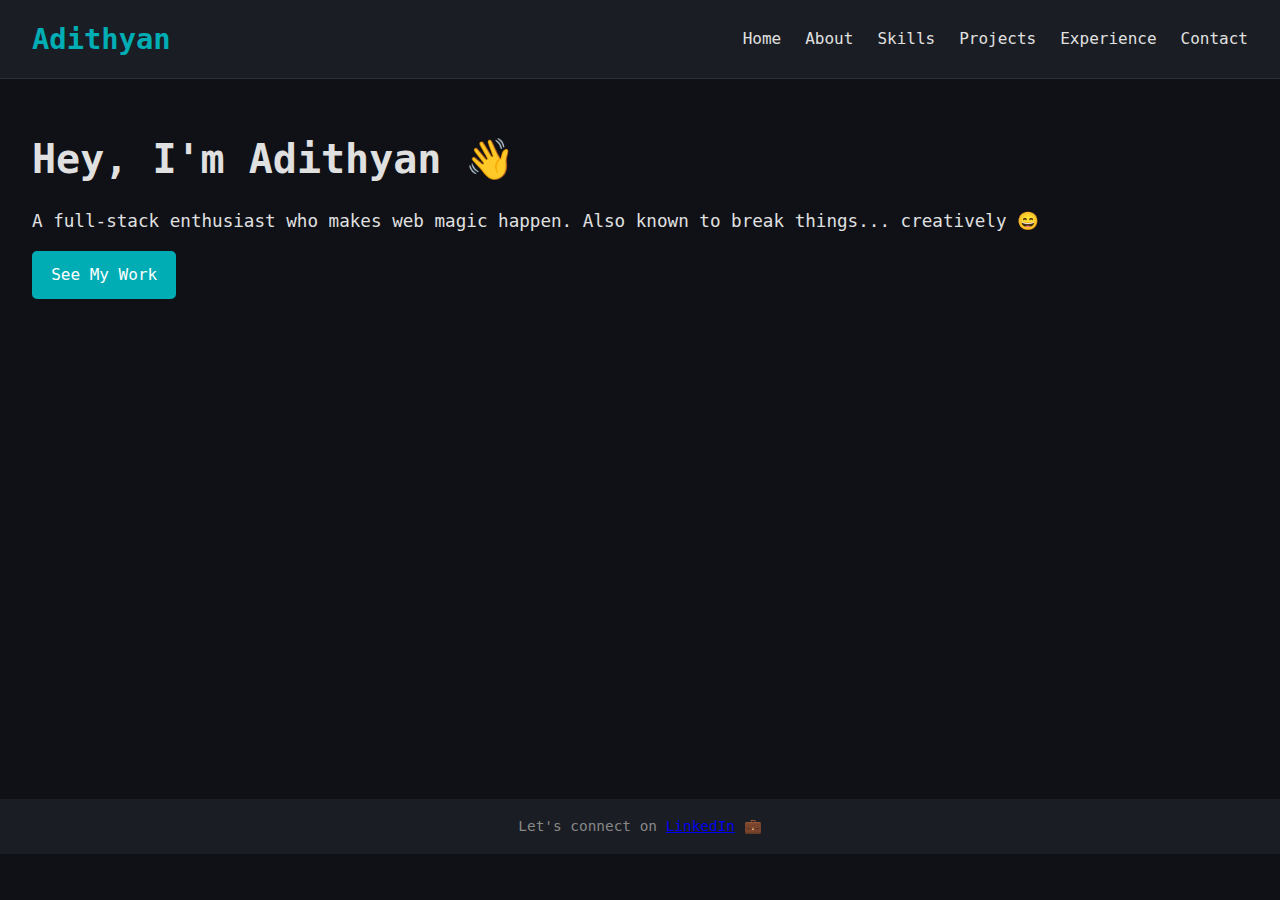
<file: index.html>
<!DOCTYPE html>
<html lang="en">
<head>
  <meta charset="UTF-8" />
  <meta name="viewport" content="width=device-width, initial-scale=1.0"/>
  <title>Adithyan | Developer Portfolio</title>
  <link rel="stylesheet" href="styles.css" />
  

</head>
<body>
  <header>
    <nav class="navbar">
      <div class="logo">Adithyan</div>
      <ul class="nav-links">
        <li><a href="index.html">Home</a></li>
        <li><a href="about.html">About</a></li>
        <li><a href="skills.html">Skills</a></li>
        <li><a href="projects.html">Projects</a></li>
        <li><a href="experience.html">Experience</a></li>
        <li><a href="contact.html">Contact</a></li>
      </ul>
    </nav>
  </header>

  <section class="hero">
    <div class="hero-text">
      <h1>Hey, I'm Adithyan 👋</h1>
      <p>A full-stack enthusiast who makes web magic happen. Also known to break things... creatively 😄</p>
      <a href="projects.html" class="btn">See My Work</a>
    </div>
    <div class="hero-img">
     
    </div>
  </section>

  <footer>
    <p>Let's connect on <a href="https://www.linkedin.com/in/adithyan-santhakumar-084314280/" target="_blank">LinkedIn</a> 💼</p>
  </footer>
</body>
</html>
</file>
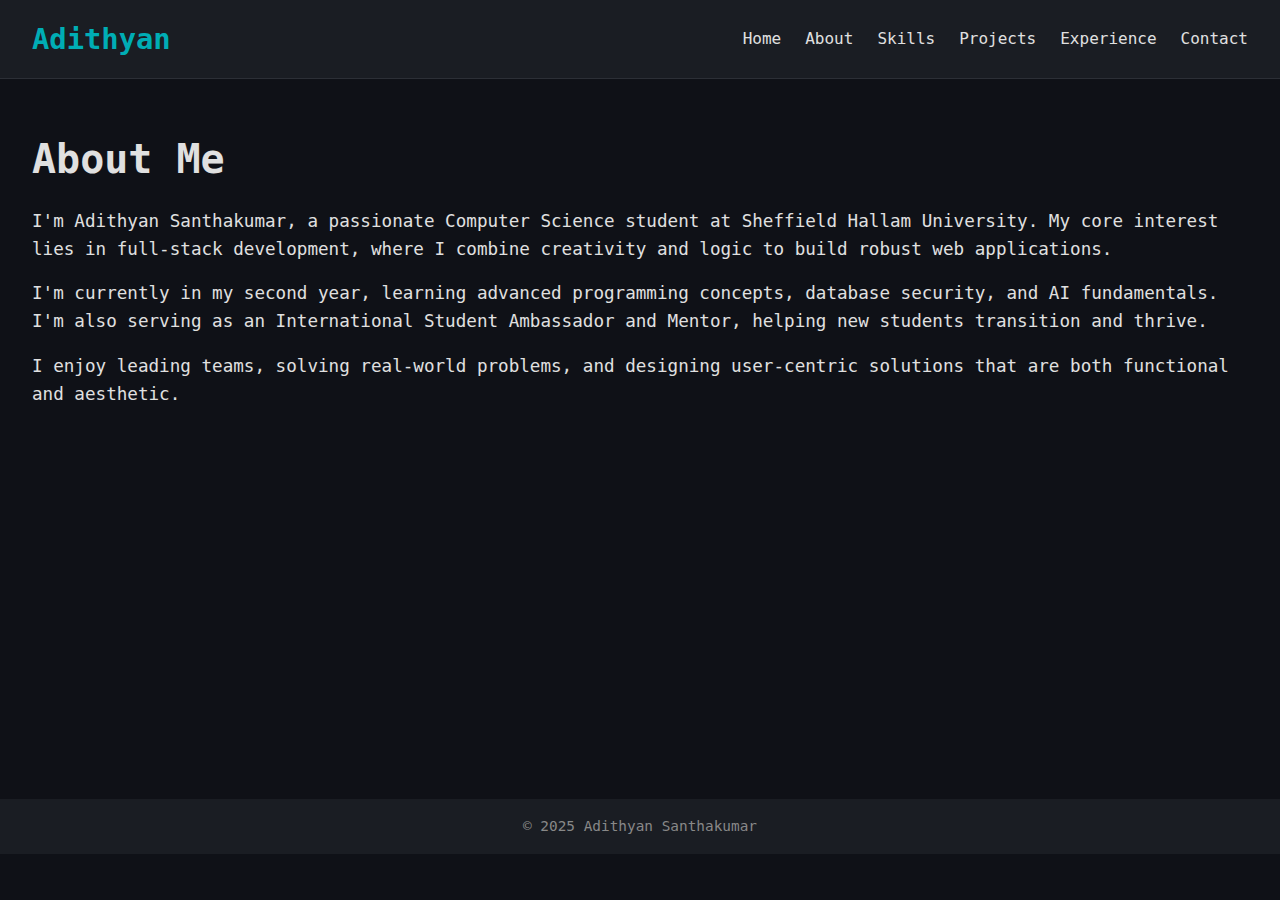
<file: about.html>
<!DOCTYPE html>
<html lang="en">
<head>
  <meta charset="UTF-8">
  <meta name="viewport" content="width=device-width, initial-scale=1.0"/>
  <title>About | Adithyan</title>
  <link rel="stylesheet" href="styles.css" />
</head>
<body>
  <header class="navbar">
    <div class="logo">Adithyan</div>
    <ul class="nav-links">
      <li><a href="index.html">Home</a></li>
      <li><a href="about.html">About</a></li>
      <li><a href="skills.html">Skills</a></li>
      <li><a href="projects.html">Projects</a></li>
      <li><a href="experience.html">Experience</a></li>
      <li><a href="contact.html">Contact</a></li>
    </ul>
  </header>
  <main class="content">
    <h1>About Me</h1>
    <p>I'm Adithyan Santhakumar, a passionate Computer Science student at Sheffield Hallam University. My core interest lies in full-stack development, where I combine creativity and logic to build robust web applications.</p>
    <p>I'm currently in my second year, learning advanced programming concepts, database security, and AI fundamentals. I'm also serving as an International Student Ambassador and Mentor, helping new students transition and thrive.</p>
    <p>I enjoy leading teams, solving real-world problems, and designing user-centric solutions that are both functional and aesthetic.</p>
  </main>
  <footer>
    <p>&copy; 2025 Adithyan Santhakumar</p>
  </footer>
</body>
</html>
</file>
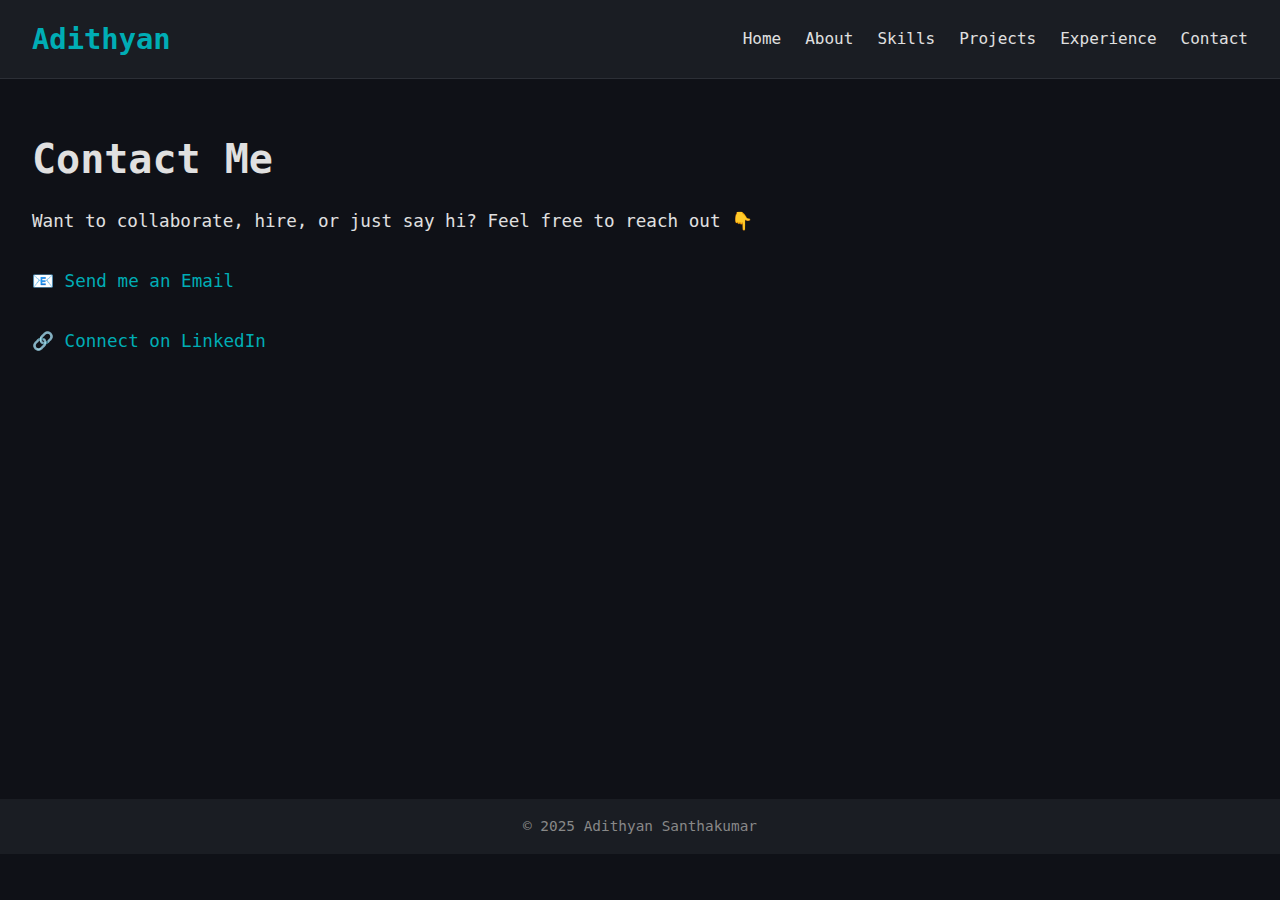
<file: contact.html>
<!DOCTYPE html>
<html lang="en">
<head>
  <meta charset="UTF-8" />
  <meta name="viewport" content="width=device-width, initial-scale=1.0"/>
  <title>Contact | Adithyan</title>
  <link rel="stylesheet" href="styles.css" />
</head>
<body>
  <header class="navbar">
    <div class="logo">Adithyan</div>
    <ul class="nav-links">
      <li><a href="index.html">Home</a></li>
      <li><a href="about.html">About</a></li>
      <li><a href="skills.html">Skills</a></li>
      <li><a href="projects.html">Projects</a></li>
      <li><a href="experience.html">Experience</a></li>
      <li><a href="contact.html" class="active">Contact</a></li>
    </ul>
  </header>

  <main class="content">
    <h1>Contact Me</h1>
    <p>Want to collaborate, hire, or just say hi? Feel free to reach out 👇</p>

    <div class="contact-info">
      <p><a href="mailto:adithyankmr@gmail.com">📧 Send me an Email</a></p>
      <p><a href="https://www.linkedin.com/in/adithyan-santhakumar-084314280/" target="_blank">🔗 Connect on LinkedIn</a></p>
    </div>
  </main>

  <footer>
    <p>&copy; 2025 Adithyan Santhakumar</p>
  </footer>
</body>
</html>
</file>
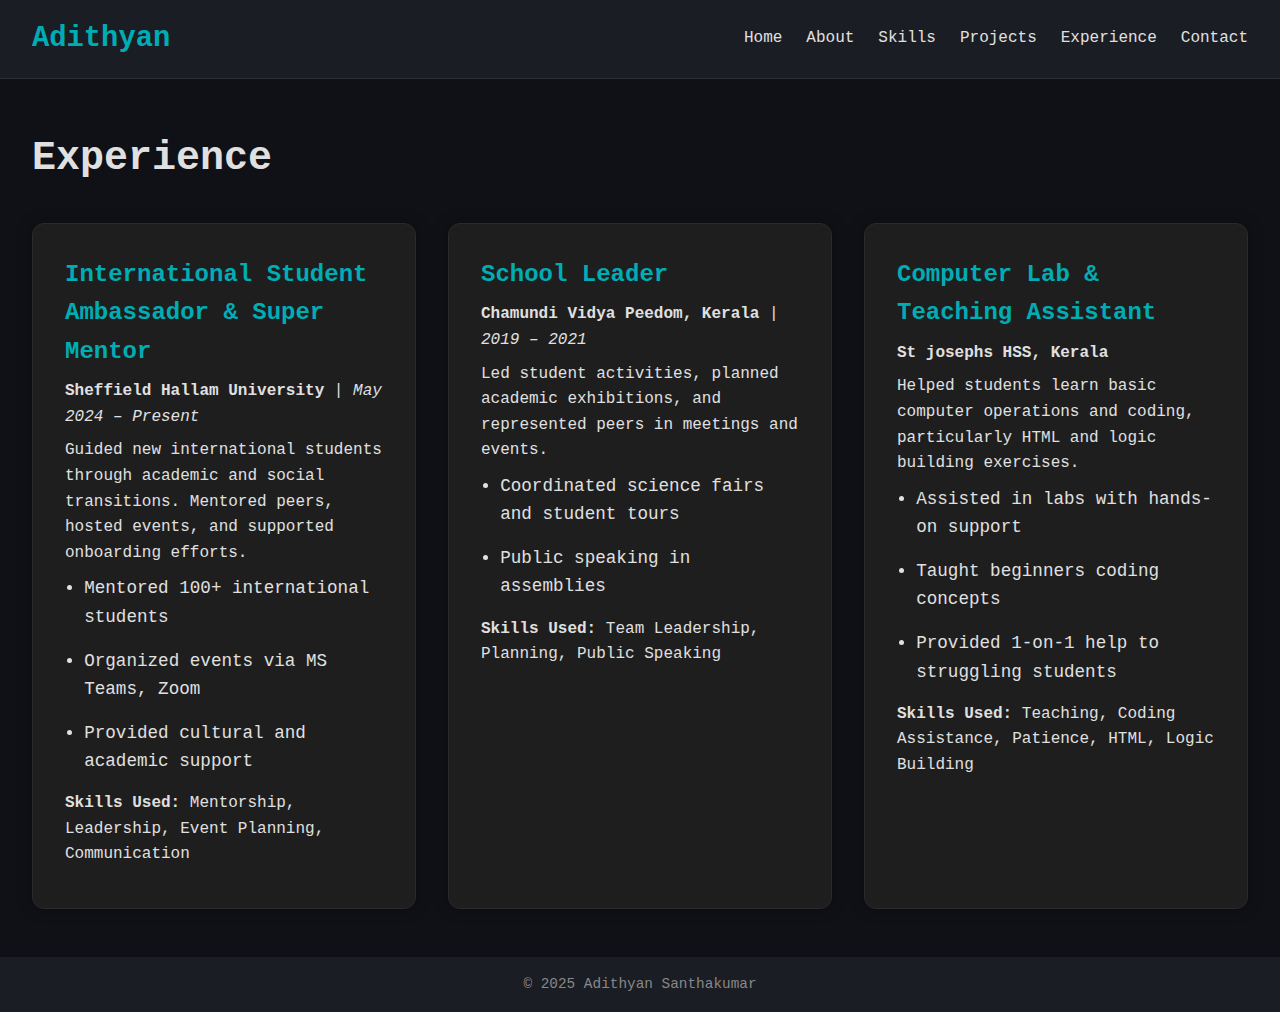
<file: experience.html>
<!DOCTYPE html>
<html lang="en">
<head>
  <meta charset="UTF-8" />
  <meta name="viewport" content="width=device-width, initial-scale=1.0"/>
  <title>Experience | Adithyan</title>
  <link rel="stylesheet" href="styles.css" />
</head>
<body>
  <header class="navbar">
    <div class="logo">Adithyan</div>
    <ul class="nav-links">
      <li><a href="index.html">Home</a></li>
      <li><a href="about.html">About</a></li>
      <li><a href="skills.html">Skills</a></li>
      <li><a href="projects.html">Projects</a></li>
      <li><a href="experience.html" class="active">Experience</a></li>
      <li><a href="contact.html">Contact</a></li>
    </ul>
  </header>

  <main class="content">
    <h1>Experience</h1>

    <div class="experience-grid">

      <div class="experience-card">
        <h2>International Student Ambassador & Super Mentor</h2>
        <p><strong>Sheffield Hallam University</strong> | <em>May 2024 – Present</em></p>
        <p>Guided new international students through academic and social transitions. Mentored peers, hosted events, and supported onboarding efforts.</p>
        <ul>
          <li>Mentored 100+ international students</li>
          <li>Organized events via MS Teams, Zoom</li>
          <li>Provided cultural and academic support</li>
        </ul>
        <p><strong>Skills Used:</strong> Mentorship, Leadership, Event Planning, Communication</p>
      </div>

      <div class="experience-card">
        <h2>School Leader</h2>
        <p><strong>Chamundi Vidya Peedom, Kerala</strong> | <em>2019 – 2021</em></p>
        <p>Led student activities, planned academic exhibitions, and represented peers in meetings and events.</p>
        <ul>
          <li>Coordinated science fairs and student tours</li>
          <li>Public speaking in assemblies</li>
        </ul>
        <p><strong>Skills Used:</strong> Team Leadership, Planning, Public Speaking</p>
      </div>

      <div class="experience-card">
        <h2>Computer Lab & Teaching Assistant</h2>
        <p><strong>St josephs HSS, Kerala</strong></p>
        <p>Helped students learn basic computer operations and coding, particularly HTML and logic building exercises.</p>
        <ul>
          <li>Assisted in labs with hands-on support</li>
          <li>Taught beginners coding concepts</li>
          <li>Provided 1-on-1 help to struggling students</li>
        </ul>
        <p><strong>Skills Used:</strong> Teaching, Coding Assistance, Patience, HTML, Logic Building</p>
      </div>

    </div>
  </main>

  <footer>
    <p>&copy; 2025 Adithyan Santhakumar</p>
  </footer>
</body>
</html>
</file>
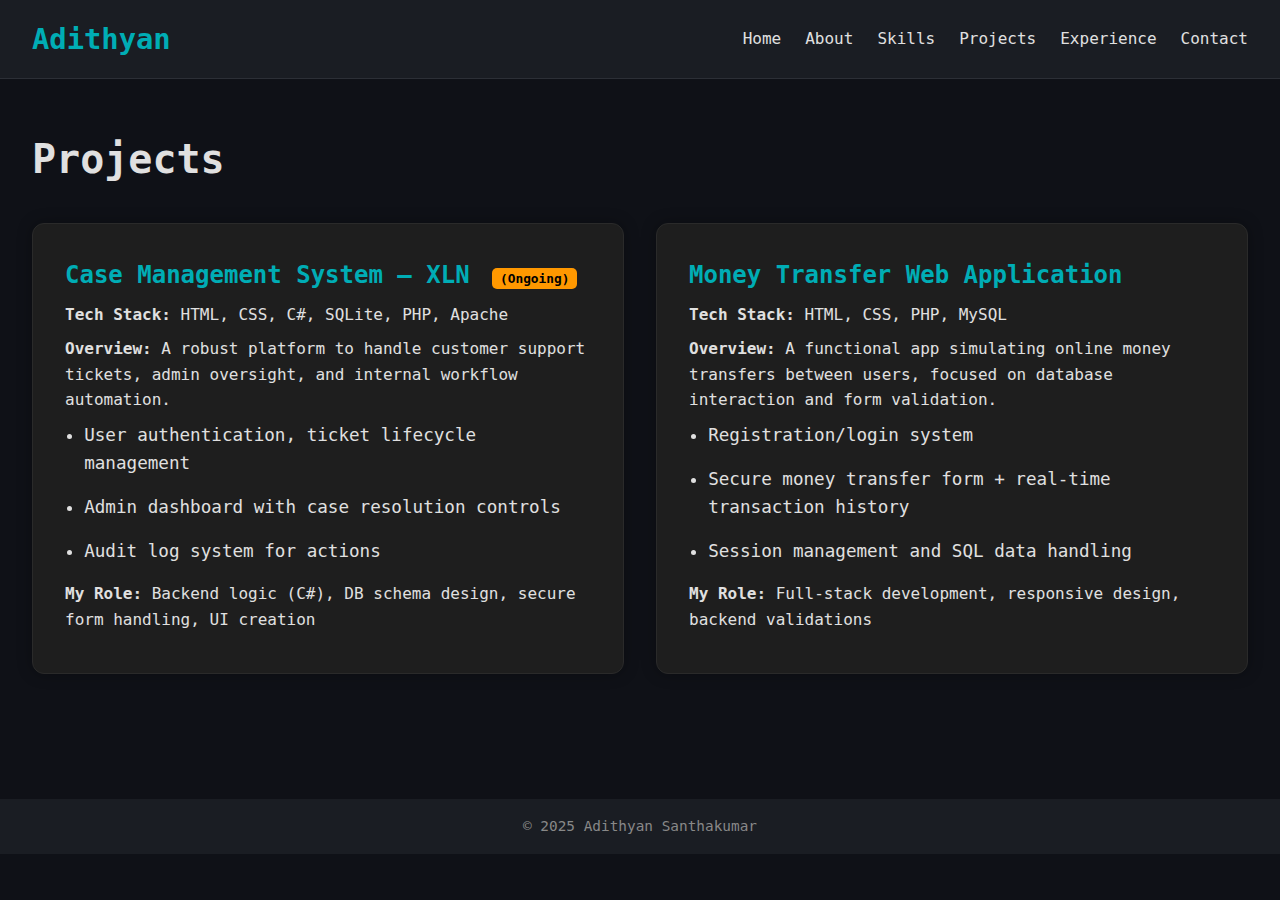
<file: projects.html>
<!DOCTYPE html>
<html lang="en">
<head>
  <meta charset="UTF-8" />
  <meta name="viewport" content="width=device-width, initial-scale=1.0"/>
  <title>Projects | Adithyan</title>
  <link rel="stylesheet" href="styles.css" />
</head>
<body>
  <header class="navbar">
    <div class="logo">Adithyan</div>
    <ul class="nav-links">
      <li><a href="index.html">Home</a></li>
      <li><a href="about.html">About</a></li>
      <li><a href="skills.html">Skills</a></li>
      <li><a href="projects.html">Projects</a></li>
      <li><a href="experience.html">Experience</a></li>
      <li><a href="contact.html">Contact</a></li>
    </ul>
  </header>

  <main class="content">
    <h1>Projects</h1>

    <div class="project-grid">
      <!-- Project 1 -->
      <div class="project-card">
        <h2>Case Management System – XLN <span class="tag">(Ongoing)</span></h2>
        <p><strong>Tech Stack:</strong> HTML, CSS, C#, SQLite, PHP, Apache</p>
        <p><strong>Overview:</strong> A robust platform to handle customer support tickets, admin oversight, and internal workflow automation.</p>
        <ul>
          <li>User authentication, ticket lifecycle management</li>
          <li>Admin dashboard with case resolution controls</li>
          <li>Audit log system for actions</li>
        </ul>
        <p><strong>My Role:</strong> Backend logic (C#), DB schema design, secure form handling, UI creation</p>
      </div>

      <!-- Project 2 -->
      <div class="project-card">
        <h2>Money Transfer Web Application</h2>
        <p><strong>Tech Stack:</strong> HTML, CSS, PHP, MySQL</p>
        <p><strong>Overview:</strong> A functional app simulating online money transfers between users, focused on database interaction and form validation.</p>
        <ul>
          <li>Registration/login system</li>
          <li>Secure money transfer form + real-time transaction history</li>
          <li>Session management and SQL data handling</li>
        </ul>
        <p><strong>My Role:</strong> Full-stack development, responsive design, backend validations</p>
      </div>
    </div>
  </main>

  <footer>
    <p>&copy; 2025 Adithyan Santhakumar</p>
  </footer>
</body>
</html>
</file>
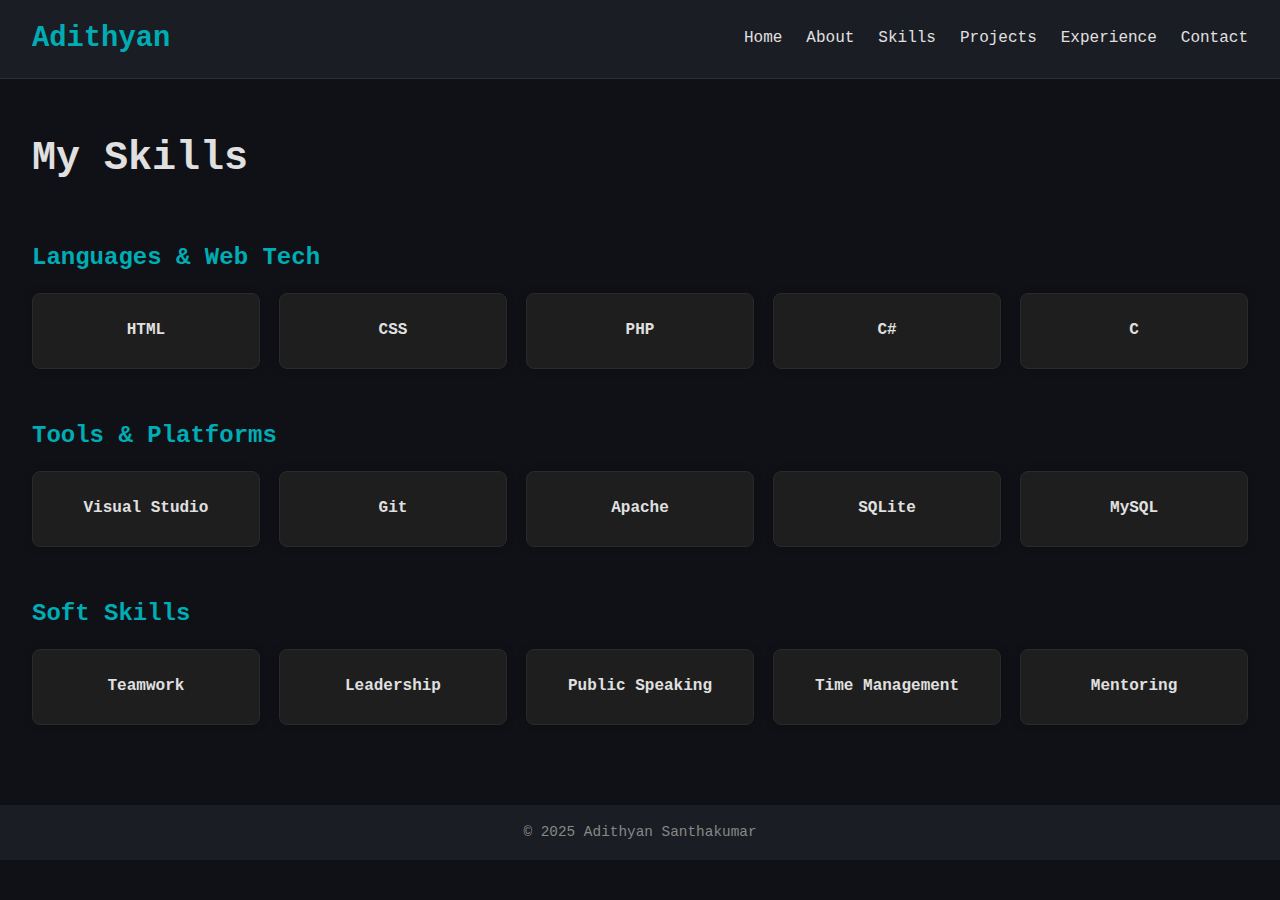
<file: skills.html>
<!DOCTYPE html>
<html lang="en">
<head>
  <meta charset="UTF-8" />
  <meta name="viewport" content="width=device-width, initial-scale=1.0"/>
  <title>Skills | Adithyan</title>
  <link rel="stylesheet" href="styles.css" />
</head>
<body>
  <header class="navbar">
    <div class="logo">Adithyan</div>
    <ul class="nav-links">
      <li><a href="index.html">Home</a></li>
      <li><a href="about.html">About</a></li>
      <li><a href="skills.html" class="active">Skills</a></li>
      <li><a href="projects.html">Projects</a></li>
      <li><a href="experience.html">Experience</a></li>
      <li><a href="contact.html">Contact</a></li>
    </ul>
  </header>

  <main class="content">
    <h1>My Skills</h1>

    <!-- Languages -->
    <h2 class="skill-section-title">Languages & Web Tech</h2>
    <div class="skills-grid">
      <div class="skill-card" data-tooltip="Used in: Money Transfer Web App — for building structured forms and UI">HTML</div>
      <div class="skill-card" data-tooltip="Used in: Money Transfer Web App, Portfolio — for layout, styling, and responsive design">CSS</div>
      <div class="skill-card" data-tooltip="Used in: Money Transfer Web App — for handling backend logic and form processing">PHP</div>
      <div class="skill-card" data-tooltip="Used in: Case Management System — for writing secure backend logic and processing cases">C#</div>
      <div class="skill-card" data-tooltip="Used in: Academic mini projects — to understand system-level logic and syntax">C</div>
    </div>

    <!-- Tools & Platforms -->
    <h2 class="skill-section-title">Tools & Platforms</h2>
    <div class="skills-grid">
      <div class="skill-card" data-tooltip="Used in: Case Management System — for building and debugging backend logic">Visual Studio</div>
      <div class="skill-card" data-tooltip="Used in: All projects — for version control, collaboration, and backup">Git</div>
      <div class="skill-card" data-tooltip="Used in: Case Management System — to run local server with PHP">Apache</div>
      <div class="skill-card" data-tooltip="Used in: Case Management System — for storing and retrieving case data">SQLite</div>
      <div class="skill-card" data-tooltip="Used in: Money Transfer Web App — for managing user accounts and transaction data">MySQL</div>
    </div>

    <!-- Soft Skills -->
    <h2 class="skill-section-title">Soft Skills</h2>
    <div class="skills-grid">
      <div class="skill-card" data-tooltip="Used in: All team-based projects and university assignments">Teamwork</div>
      <div class="skill-card" data-tooltip="Used in: Student Ambassador role, School Leader responsibilities">Leadership</div>
      <div class="skill-card" data-tooltip="Used in: Mentoring, public events, class presentations">Public Speaking</div>
      <div class="skill-card" data-tooltip="Used in: Project deadlines, coursework submissions, mentoring tasks">Time Management</div>
      <div class="skill-card" data-tooltip="Used in: Teaching coding in schools, assisting students in labs">Mentoring</div>
    </div>
  </main>

  <footer>
    <p>&copy; 2025 Adithyan Santhakumar</p>
  </footer>
</body>
</html>
</file>
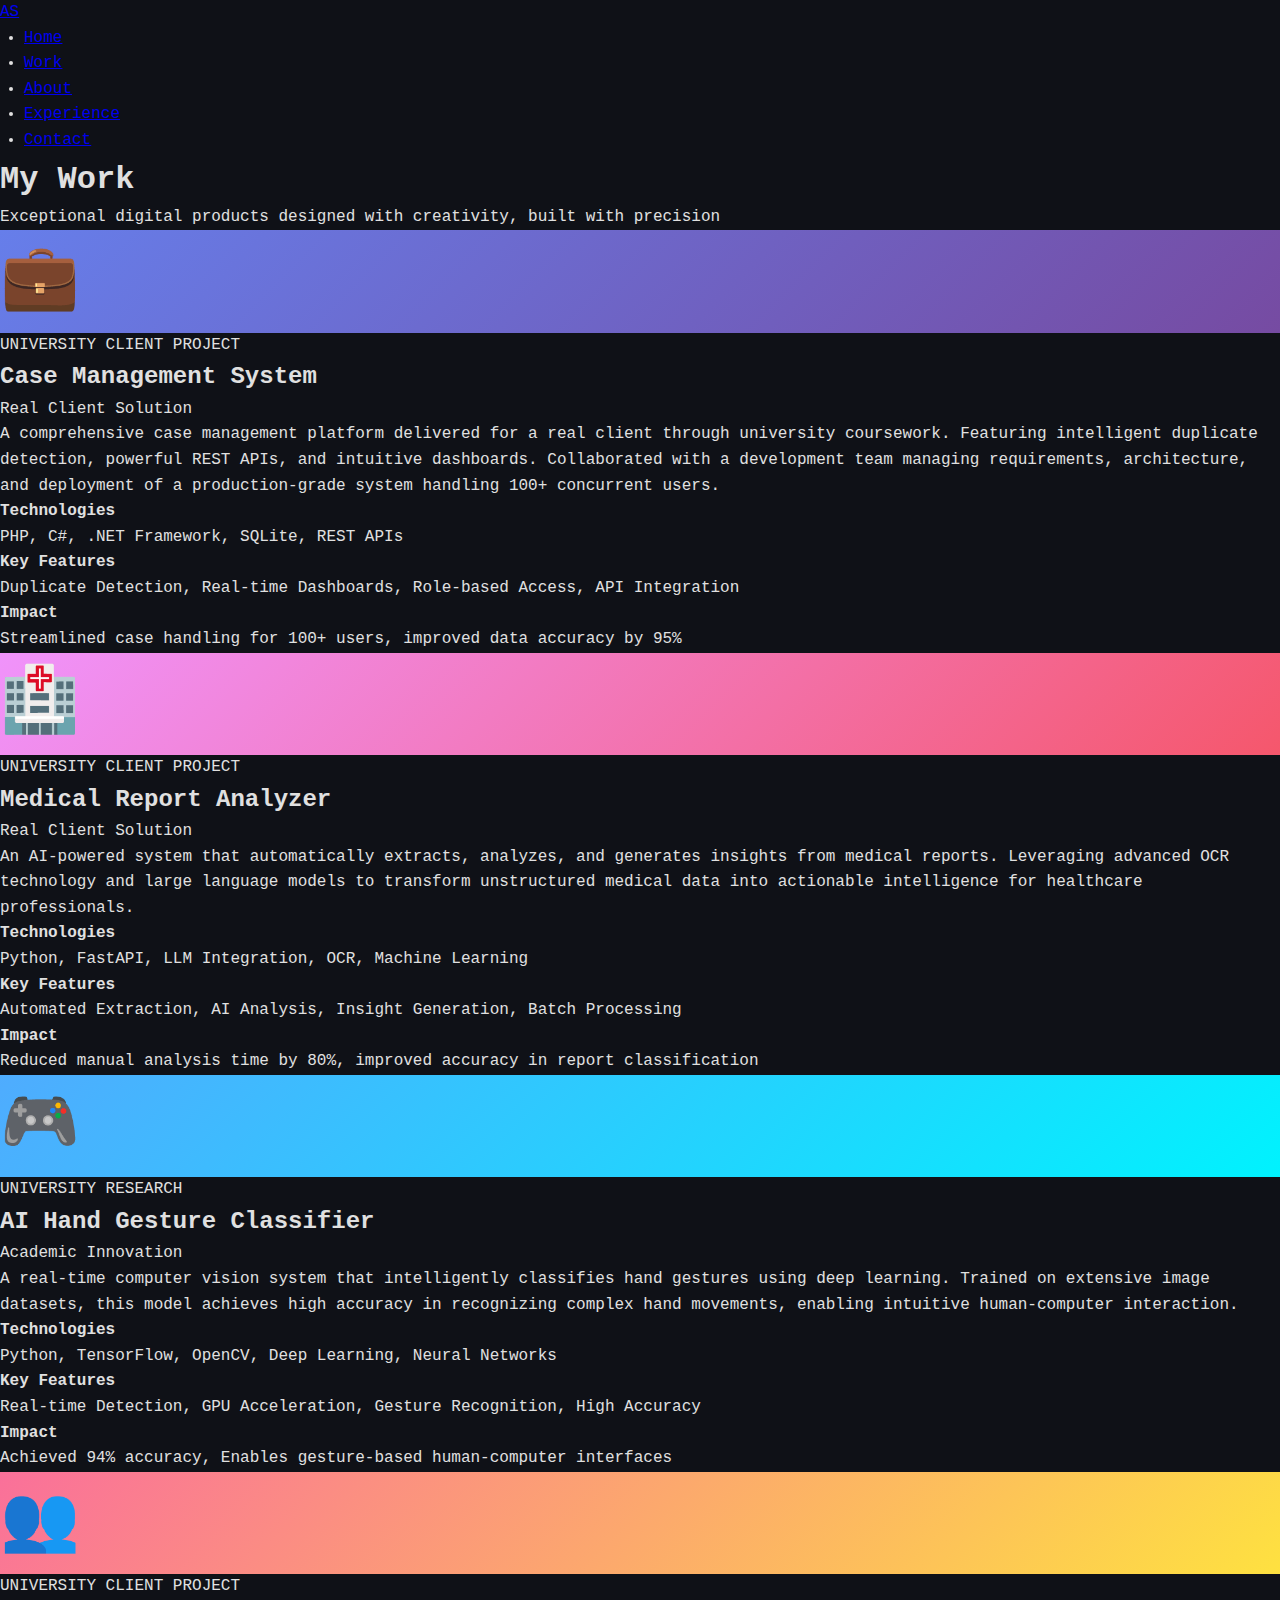
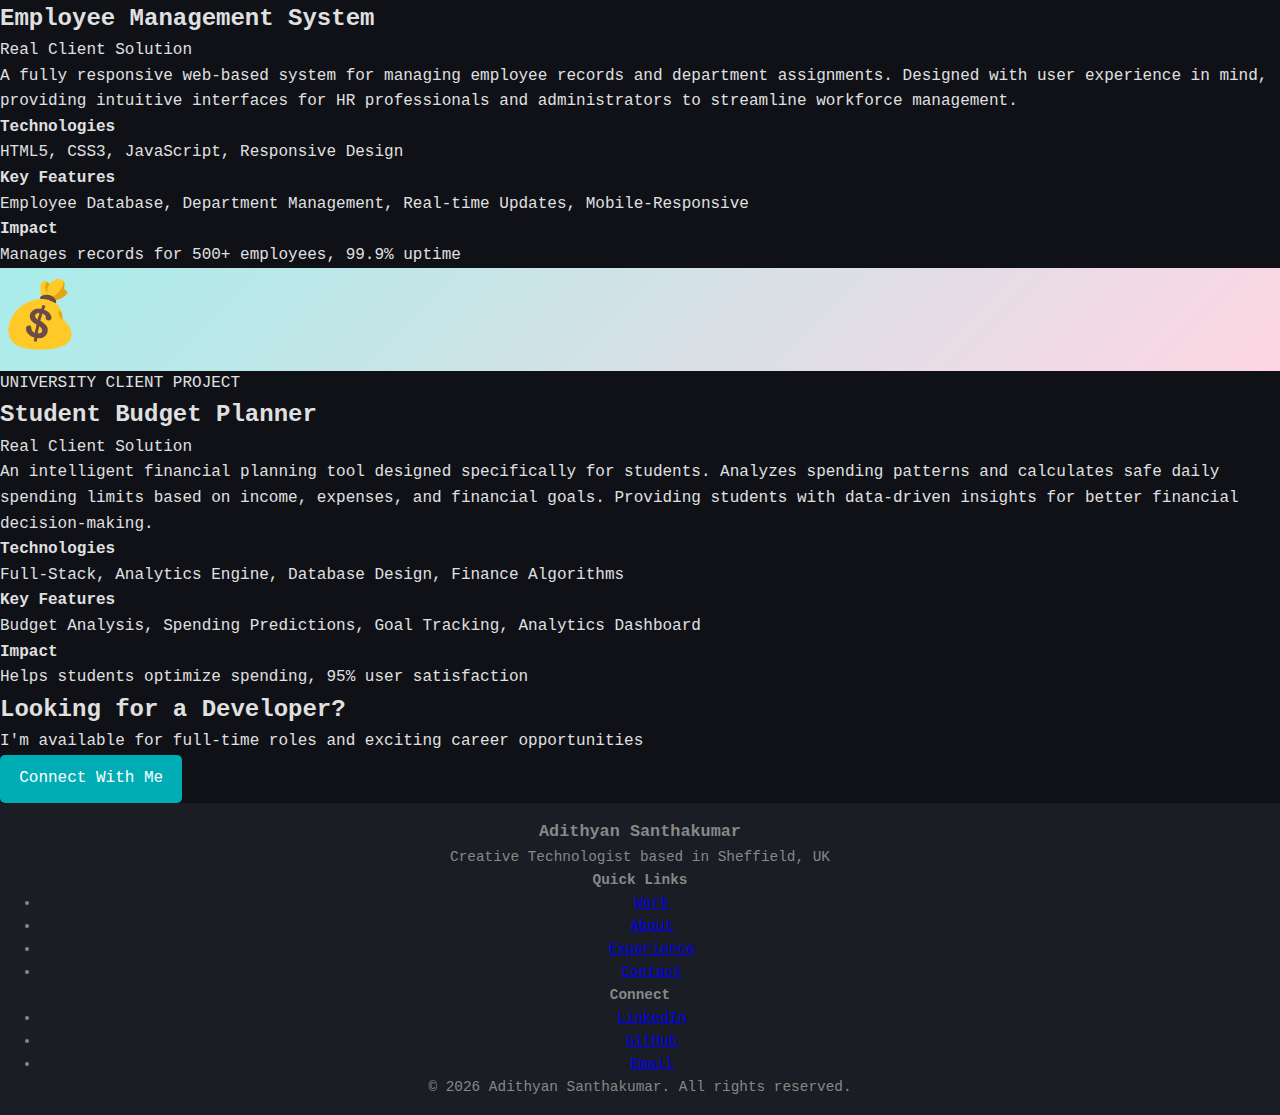
<file: work.html>
<!DOCTYPE html>
<html lang="en">
<head>
    <meta charset="UTF-8">
    <meta name="viewport" content="width=device-width, initial-scale=1.0">
    <title>Work - Adithyan Santhakumar</title>
    <link rel="stylesheet" href="https://cdnjs.cloudflare.com/ajax/libs/font-awesome/6.4.0/css/all.min.css">
    <link rel="stylesheet" href="styles.css">
</head>
<body>
    <!-- Navigation -->
    <nav class="navbar">
        <div class="nav-container">
            <div class="nav-logo">
                <a href="index.html">AS</a>
            </div>
            <ul class="nav-menu">
                <li><a href="index.html">Home</a></li>
                <li><a href="work.html" class="active">Work</a></li>
                <li><a href="about.html">About</a></li>
                <li><a href="experience.html">Experience</a></li>
                <li><a href="contact.html" class="nav-cta">Contact</a></li>
            </ul>
        </div>
    </nav>

    <!-- Page Header -->
    <section class="page-header">
        <div class="container">
            <h1>My Work</h1>
            <p>Exceptional digital products designed with creativity, built with precision</p>
        </div>
    </section>

    <!-- Projects Section -->
    <section class="projects-section">
        <div class="container">
            <!-- Project 1 -->
            <div class="project-item">
                <div class="project-image">
                    <div class="project-placeholder" style="background: linear-gradient(135deg, #667eea 0%, #764ba2 100%);">
                        <div style="font-size: 4rem;">💼</div>
                    </div>
                </div>
                <div class="project-content">
                    <span class="project-tag">UNIVERSITY CLIENT PROJECT</span>
                    <h2>Case Management System</h2>
                    <p class="project-type">Real Client Solution</p>
                    <p class="project-description">
                        A comprehensive case management platform delivered for a real client through university coursework. Featuring intelligent duplicate detection, powerful REST APIs, and intuitive dashboards. Collaborated with a development team managing requirements, architecture, and deployment of a production-grade system handling 100+ concurrent users.
                    </p>
                    <div class="project-details">
                        <div class="detail">
                            <h4>Technologies</h4>
                            <p>PHP, C#, .NET Framework, SQLite, REST APIs</p>
                        </div>
                        <div class="detail">
                            <h4>Key Features</h4>
                            <p>Duplicate Detection, Real-time Dashboards, Role-based Access, API Integration</p>
                        </div>
                        <div class="detail">
                            <h4>Impact</h4>
                            <p>Streamlined case handling for 100+ users, improved data accuracy by 95%</p>
                        </div>
                    </div>
                </div>
            </div>

            <!-- Project 2 -->
            <div class="project-item">
                <div class="project-image">
                    <div class="project-placeholder" style="background: linear-gradient(135deg, #f093fb 0%, #f5576c 100%);">
                        <div style="font-size: 4rem;">🏥</div>
                    </div>
                </div>
                <div class="project-content">
                    <span class="project-tag">UNIVERSITY CLIENT PROJECT</span>
                    <h2>Medical Report Analyzer</h2>
                    <p class="project-type">Real Client Solution</p>
                    <p class="project-description">
                        An AI-powered system that automatically extracts, analyzes, and generates insights from medical reports. Leveraging advanced OCR technology and large language models to transform unstructured medical data into actionable intelligence for healthcare professionals.
                    </p>
                    <div class="project-details">
                        <div class="detail">
                            <h4>Technologies</h4>
                            <p>Python, FastAPI, LLM Integration, OCR, Machine Learning</p>
                        </div>
                        <div class="detail">
                            <h4>Key Features</h4>
                            <p>Automated Extraction, AI Analysis, Insight Generation, Batch Processing</p>
                        </div>
                        <div class="detail">
                            <h4>Impact</h4>
                            <p>Reduced manual analysis time by 80%, improved accuracy in report classification</p>
                        </div>
                    </div>
                </div>
            </div>

            <!-- Project 3 -->
            <div class="project-item">
                <div class="project-image">
                    <div class="project-placeholder" style="background: linear-gradient(135deg, #4facfe 0%, #00f2fe 100%);">
                        <div style="font-size: 4rem;">🎮</div>
                    </div>
                </div>
                <div class="project-content">
                    <span class="project-tag">UNIVERSITY RESEARCH</span>
                    <h2>AI Hand Gesture Classifier</h2>
                    <p class="project-type">Academic Innovation</p>
                    <p class="project-description">
                        A real-time computer vision system that intelligently classifies hand gestures using deep learning. Trained on extensive image datasets, this model achieves high accuracy in recognizing complex hand movements, enabling intuitive human-computer interaction.
                    </p>
                    <div class="project-details">
                        <div class="detail">
                            <h4>Technologies</h4>
                            <p>Python, TensorFlow, OpenCV, Deep Learning, Neural Networks</p>
                        </div>
                        <div class="detail">
                            <h4>Key Features</h4>
                            <p>Real-time Detection, GPU Acceleration, Gesture Recognition, High Accuracy</p>
                        </div>
                        <div class="detail">
                            <h4>Impact</h4>
                            <p>Achieved 94% accuracy, Enables gesture-based human-computer interfaces</p>
                        </div>
                    </div>
                </div>
            </div>

            <!-- Project 4 -->
            <div class="project-item">
                <div class="project-image">
                    <div class="project-placeholder" style="background: linear-gradient(135deg, #fa709a 0%, #fee140 100%);">
                        <div style="font-size: 4rem;">👥</div>
                    </div>
                </div>
                <div class="project-content">
                    <span class="project-tag">UNIVERSITY CLIENT PROJECT</span>
                    <h2>Employee Management System</h2>
                    <p class="project-type">Real Client Solution</p>
                    <p class="project-description">
                        A fully responsive web-based system for managing employee records and department assignments. Designed with user experience in mind, providing intuitive interfaces for HR professionals and administrators to streamline workforce management.
                    </p>
                    <div class="project-details">
                        <div class="detail">
                            <h4>Technologies</h4>
                            <p>HTML5, CSS3, JavaScript, Responsive Design</p>
                        </div>
                        <div class="detail">
                            <h4>Key Features</h4>
                            <p>Employee Database, Department Management, Real-time Updates, Mobile-Responsive</p>
                        </div>
                        <div class="detail">
                            <h4>Impact</h4>
                            <p>Manages records for 500+ employees, 99.9% uptime</p>
                        </div>
                    </div>
                </div>
            </div>

            <!-- Project 5 -->
            <div class="project-item">
                <div class="project-image">
                    <div class="project-placeholder" style="background: linear-gradient(135deg, #a8edea 0%, #fed6e3 100%);">
                        <div style="font-size: 4rem;">💰</div>
                    </div>
                </div>
                <div class="project-content">
                    <span class="project-tag">UNIVERSITY CLIENT PROJECT</span>
                    <h2>Student Budget Planner</h2>
                    <p class="project-type">Real Client Solution</p>
                    <p class="project-description">
                        An intelligent financial planning tool designed specifically for students. Analyzes spending patterns and calculates safe daily spending limits based on income, expenses, and financial goals. Providing students with data-driven insights for better financial decision-making.
                    </p>
                    <div class="project-details">
                        <div class="detail">
                            <h4>Technologies</h4>
                            <p>Full-Stack, Analytics Engine, Database Design, Finance Algorithms</p>
                        </div>
                        <div class="detail">
                            <h4>Key Features</h4>
                            <p>Budget Analysis, Spending Predictions, Goal Tracking, Analytics Dashboard</p>
                        </div>
                        <div class="detail">
                            <h4>Impact</h4>
                            <p>Helps students optimize spending, 95% user satisfaction</p>
                        </div>
                    </div>
                </div>
            </div>
        </div>
    </section>

    <!-- CTA Section -->
    <section class="cta-section">
        <div class="container">
            <div class="cta-content">
                <h2>Looking for a Developer?</h2>
                <p>I'm available for full-time roles and exciting career opportunities</p>
                <a href="contact.html" class="btn btn-primary btn-large">Connect With Me</a>
            </div>
        </div>
    </section>

    <!-- Footer -->
    <footer class="footer">
        <div class="container">
            <div class="footer-content">
                <div class="footer-section">
                    <h3>Adithyan Santhakumar</h3>
                    <p>Creative Technologist based in Sheffield, UK</p>
                </div>
                <div class="footer-section">
                    <h4>Quick Links</h4>
                    <ul>
                        <li><a href="work.html">Work</a></li>
                        <li><a href="about.html">About</a></li>
                        <li><a href="experience.html">Experience</a></li>
                        <li><a href="contact.html">Contact</a></li>
                    </ul>
                </div>
                <div class="footer-section">
                    <h4>Connect</h4>
                    <ul>
                        <li><a href="https://linkedin.com/in/adithyan-santhakumar-084314280/" target="_blank">LinkedIn</a></li>
                        <li><a href="https://github.com/adhixdev" target="_blank">GitHub</a></li>
                        <li><a href="mailto:adithyankmr@gmail.com">Email</a></li>
                    </ul>
                </div>
            </div>
            <div class="footer-bottom">
                <p>&copy; 2026 Adithyan Santhakumar. All rights reserved.</p>
            </div>
        </div>
    </footer>

    <script src="script.js"></script>
</body>
</html>
</file>
<file: styles.css>
/* Coder-style Portfolio Theme */
* {
  margin: 0;
  padding: 0;
  box-sizing: border-box;
  font-family: 'Fira Code', monospace;
}

body {
  background-color: #0f1117;
  color: #e0e0e0;
  line-height: 1.6;
}

header {
  background-color: #1a1d23;
  padding: 1rem 2rem;
  position: sticky;
  top: 0;
  z-index: 1000;
  border-bottom: 1px solid #2c2f36;
}

.navbar {
  display: flex;
  justify-content: space-between;
  align-items: center;
}

.nav-links {
  list-style: none;
  display: flex;
  gap: 1.5rem;
}

.nav-links a {
  color: #e0e0e0;
  text-decoration: none;
  transition: color 0.3s ease;
}

.nav-links a:hover {
  color: #00adb5;
}

.logo {
  font-size: 1.8rem;
  font-weight: bold;
  color: #00adb5;
}

.hero, .content {
  padding: 3rem 2rem;
  min-height: 80vh;
}

.hero-text h1, .content h1 {
  font-size: 2.5rem;
  margin-bottom: 1rem;
}

.hero-text p, .content p, .content li {
  font-size: 1.1rem;
  margin-bottom: 1rem;
}

.hero-img img {
  max-width: 300px;
  border-radius: 1rem;
}

ul {
  padding-left: 1.5rem;
}

footer {
  text-align: center;
  padding: 1rem;
  background-color: #1a1d23;
  font-size: 0.9rem;
  color: #888;
}

.btn {
  display: inline-block;
  background: #00adb5;
  color: #fff;
  padding: 0.7rem 1.2rem;
  border-radius: 5px;
  text-decoration: none;
  transition: background 0.3s ease;
}

.btn:hover {
  background: #007a83;
}
.project-grid {
  display: grid;
  gap: 2rem;
  grid-template-columns: repeat(auto-fit, minmax(300px, 1fr));
  margin-top: 2rem;
}

.project-card {
  background: #1e222a;
  border: 1px solid #2c2f36;
  padding: 2rem;
  border-radius: 10px;
  cursor: pointer;
  transition: transform 0.3s ease, box-shadow 0.3s ease;
}

.project-card:hover {
  transform: scale(1.03);
  box-shadow: 0 0 15px rgba(0, 173, 181, 0.3);
}

.project-modal {
  display: none;
  position: fixed;
  z-index: 999;
  left: 0; top: 0;
  width: 100%; height: 100%;
  background-color: rgba(0, 0, 0, 0.7);
  backdrop-filter: blur(5px);
  justify-content: center;
  align-items: center;
}

.project-modal.active {
  display: flex;
  animation: whoosh 0.5s ease-out forwards;
}

@keyframes whoosh {
  from {
    opacity: 0;
    transform: scale(0.7);
  }
  to {
    opacity: 1;
    transform: scale(1);
  }
}

.modal-content {
  background: #1a1d23;
  padding: 2rem;
  border-radius: 10px;
  max-width: 600px;
  color: #e0e0e0;
  position: relative;
}

.modal-content ul {
  padding-left: 1.5rem;
}

.modal-content .close {
  position: absolute;
  top: 1rem;
  right: 1.5rem;
  font-size: 1.5rem;
  cursor: pointer;
}
.project-grid {
  display: grid;
  grid-template-columns: repeat(auto-fit, minmax(320px, 1fr));
  gap: 2rem;
  margin-top: 2rem;
}

.project-card {
  background-color: #1e1e1e;
  border: 1px solid #2a2a2a;
  padding: 2rem;
  border-radius: 12px;
  box-shadow: 0 0 15px rgba(0,0,0,0.3);
  transition: transform 0.3s ease, box-shadow 0.3s ease;
}

.project-card:hover {
  transform: translateY(-5px);
  box-shadow: 0 8px 20px rgba(0, 173, 181, 0.3);
}

.project-card h2 {
  margin-bottom: 0.5rem;
  color: #00adb5;
}

.project-card p {
  margin: 0.5rem 0;
  font-size: 1rem;
}

.project-card ul {
  padding-left: 1.2rem;
  margin-top: 0.5rem;
  margin-bottom: 0.5rem;
}

.tag {
  background: #ff9800;
  padding: 0.2rem 0.5rem;
  border-radius: 5px;
  font-size: 0.8rem;
  color: #000;
  margin-left: 0.5rem;
}
.experience-grid {
  display: grid;
  grid-template-columns: repeat(auto-fit, minmax(320px, 1fr));
  gap: 2rem;
  margin-top: 2rem;
}

.experience-card {
  background-color: #1e1e1e;
  border: 1px solid #2a2a2a;
  padding: 2rem;
  border-radius: 12px;
  box-shadow: 0 0 15px rgba(0,0,0,0.3);
  transition: transform 0.3s ease, box-shadow 0.3s ease;
}

.experience-card:hover {
  transform: translateY(-5px);
  box-shadow: 0 8px 20px rgba(0, 173, 181, 0.3);
}

.experience-card h2 {
  color: #00adb5;
  margin-bottom: 0.3rem;
}

.experience-card p {
  font-size: 1rem;
  margin: 0.5rem 0;
}

.experience-card ul {
  padding-left: 1.2rem;
  margin-bottom: 1rem;
}
.skill-section-title {
  margin-top: 3rem;
  margin-bottom: 1rem;
  color: #00adb5;
  font-size: 1.5rem;
}

.skills-grid {
  display: grid;
  grid-template-columns: repeat(auto-fit, minmax(150px, 1fr));
  gap: 1.2rem;
  margin-bottom: 2rem;
}

.skill-card {
  background-color: #1e1e1e;
  border: 1px solid #2a2a2a;
  padding: 1.5rem;
  text-align: center;
  border-radius: 8px;
  font-weight: bold;
  color: #e0e0e0;
  box-shadow: 0 0 10px rgba(0,0,0,0.2);
  transition: transform 0.3s ease, box-shadow 0.3s ease;
  cursor: default;
}

.skill-card:hover {
  transform: translateY(-5px);
  box-shadow: 0 5px 15px rgba(0, 173, 181, 0.3);
  background-color: #272a31;
}
.skill-section-title {
  margin-top: 3rem;
  margin-bottom: 1rem;
  color: #00adb5;
  font-size: 1.5rem;
}

.skills-grid {
  display: grid;
  grid-template-columns: repeat(auto-fit, minmax(150px, 1fr));
  gap: 1.2rem;
  margin-bottom: 2rem;
}

.skill-card {
  position: relative;
  background-color: #1e1e1e;
  border: 1px solid #2a2a2a;
  padding: 1.5rem;
  text-align: center;
  border-radius: 8px;
  font-weight: bold;
  color: #e0e0e0;
  box-shadow: 0 0 10px rgba(0,0,0,0.2);
  transition: transform 0.3s ease, box-shadow 0.3s ease;
  cursor: default;
}

.skill-card:hover {
  transform: translateY(-5px);
  box-shadow: 0 5px 15px rgba(0, 173, 181, 0.3);
  background-color: #272a31;
}

/* Tooltip effect */
.skill-card::after {
  content: attr(data-tooltip);
  position: absolute;
  bottom: 115%;
  left: 50%;
  transform: translateX(-50%);
  background-color: #333;
  color: #fff;
  padding: 6px 12px;
  font-size: 0.8rem;
  border-radius: 6px;
  white-space: nowrap;
  opacity: 0;
  pointer-events: none;
  transition: opacity 0.3s ease;
  z-index: 99;
}

.skill-card:hover::after {
  opacity: 1;
}
.contact-info a {
  color: #00adb5;
  text-decoration: none;
}

.contact-info a:hover {
  text-decoration: underline;
}
.contact-info {
  margin-top: 2rem;
}

.contact-info a {
  font-size: 1.1rem;
  color: #00adb5;
  text-decoration: none;
  display: inline-block;
  margin-bottom: 1rem;
  transition: color 0.3s ease;
}

.contact-info a:hover {
  color: #ffffff;
  text-decoration: underline;
}
</file>
